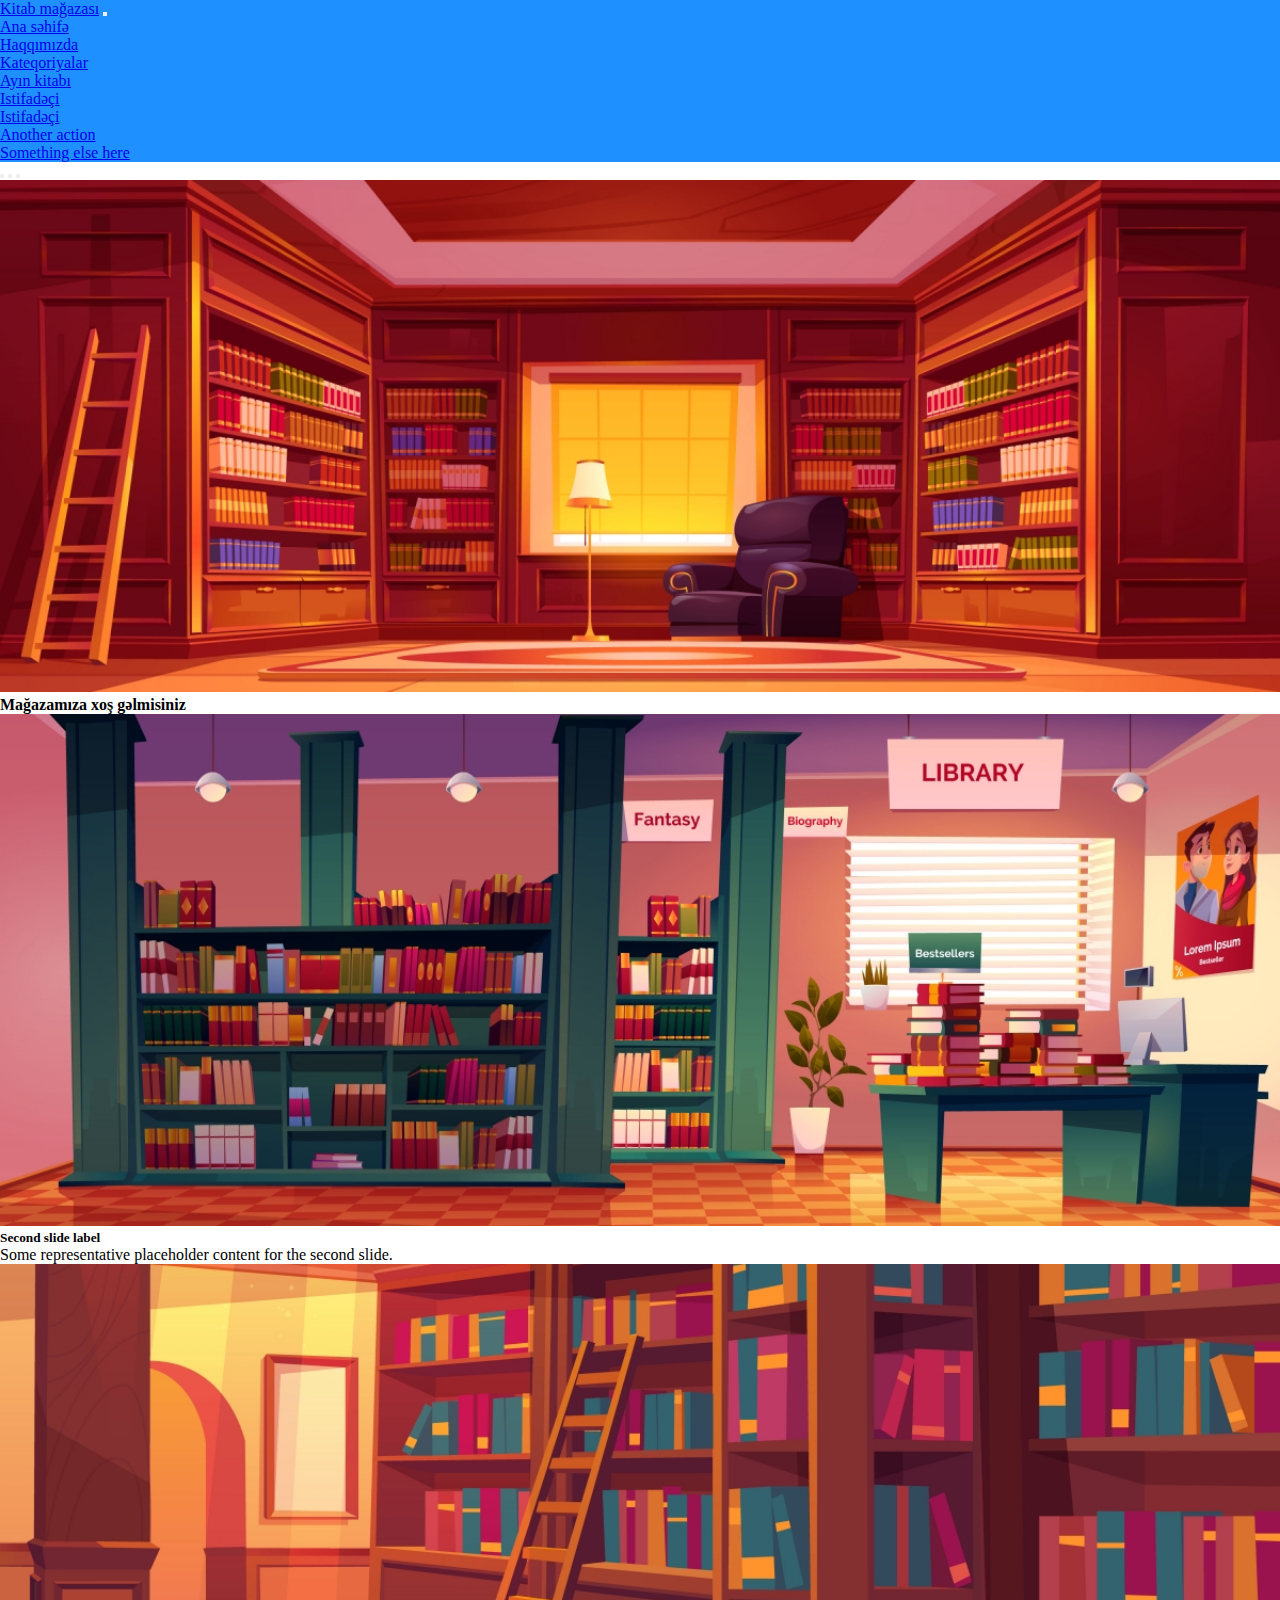
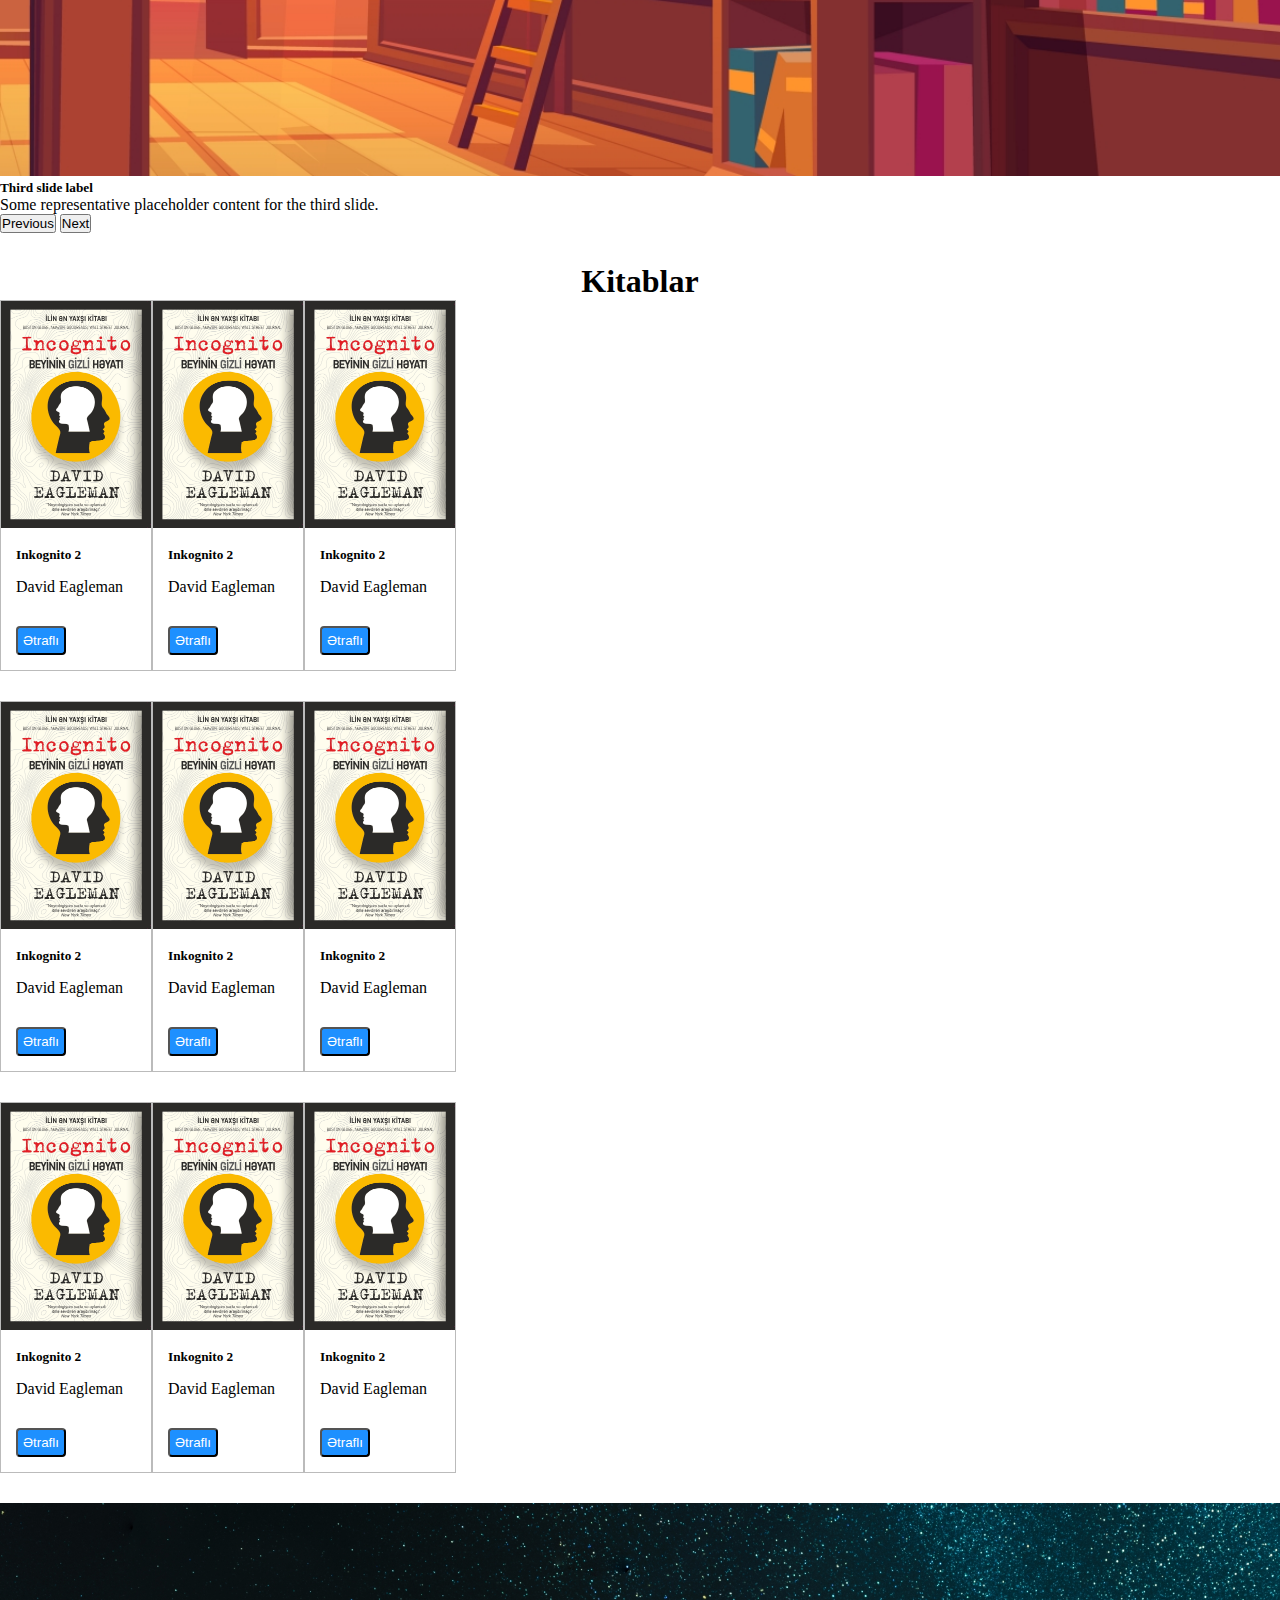
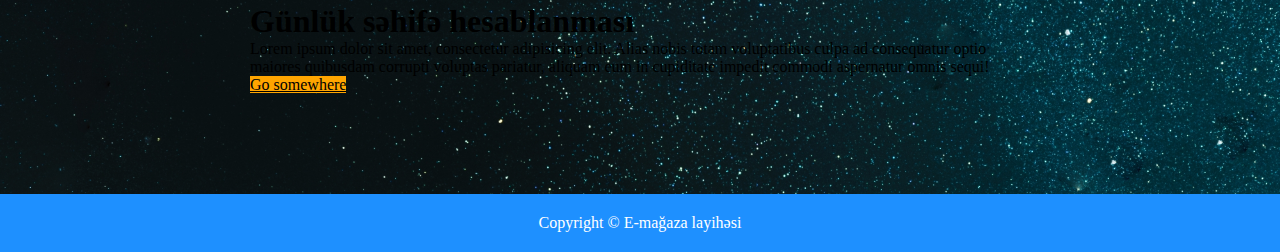
<file: Bootstrap/home.html>
<!DOCTYPE html>
<html lang="en">
<head>
    <meta charset="UTF-8">
    <meta http-equiv="X-UA-Compatible" content="IE=edge">
    <meta name="viewport" content="width=device-width, initial-scale=1.0">
    <title>Document</title>
    <!-- CSS only -->
    <link href="https://cdn.jsdelivr.net/npm/bootstrap@5.1.3/dist/css/bootstrap.min.css" rel="stylesheet" integrity="sha384-1BmE4kWBq78iYhFldvKuhfTAU6auU8tT94WrHftjDbrCEXSU1oBoqyl2QvZ6jIW3" crossorigin="anonymous">
    <link rel="stylesheet" href="/Bootstrap/home.css">
</head>
<body>
  <nav class="navbar navbar-expand-lg navbar-light">
    <div class="container">
      <a class="navbar-brand text-white" href="#">Kitab mağazası</a>
      <button class="navbar-toggler" type="button" data-bs-toggle="collapse" data-bs-target="#navbarNavDropdown" aria-controls="navbarNavDropdown" aria-expanded="false" aria-label="Toggle navigation">
        <span class="navbar-toggler-icon"></span>
      </button>
      <div class="collapse navbar-collapse" id="navbarNavDropdown">
        <ul class="navbar-nav">
          <li class="nav-item">
            <a class="nav-link active text-white " aria-current="page" href="#">Ana səhifə</a>
          </li>
          <li class="nav-item">
            <a class="nav-link text-muted" href="#">Haqqımızda</a>
          </li>
          <li class="nav-item">
            <a class="nav-link text-muted" href="#">Kateqoriyalar </a>
          </li>
          <li class="nav-item text-grey-600">
            <a class="nav-link text-muted" href="#">Ayın kitabı</a>
          </li>
          <li class="nav-item dropdown">
            <a class="nav-link dropdown-toggle text-muted" href="#" id="navbarDropdownMenuLink" role="button" data-bs-toggle="dropdown" aria-expanded="false">Istifadəçi</a>
            <ul class="dropdown-menu" aria-labelledby="navbarDropdownMenuLink">
              <li><a class="dropdown-item text-muted" href="#">Istifadəçi</a></li>
              <li><a class="dropdown-item text-muted" href="#">Another action</a></li>
              <li><a class="dropdown-item text-muted" href="#">Something else here</a></li>
            </ul>
          </li>
        </ul>
      </div>
    </div>
  </nav>
  <div id="carouselExampleCaptions" class="carousel slide" data-bs-ride="carousel">
    <div class="carousel-indicators">
      <button type="button" data-bs-target="#carouselExampleCaptions" data-bs-slide-to="0" class="active" aria-current="true" aria-label="Slide 1"></button>
      <button type="button" data-bs-target="#carouselExampleCaptions" data-bs-slide-to="1" aria-label="Slide 2"></button>
      <button type="button" data-bs-target="#carouselExampleCaptions" data-bs-slide-to="2" aria-label="Slide 3"></button>
    </div>
    <div class="carousel-inner">
      <div class="carousel-item active corusel-image">
        <img src="/images/book_slide1.jpg" alt="book_slide1">
        <div class="carousel-caption d-none d-md-block">
          <h4>Mağazamıza xoş gəlmisiniz</h4>
        </div>
      </div>
      <div class="carousel-item corusel-image">
        <img src="/images/book_slide2.jpg" alt="book_slide2">
        <div class="carousel-caption d-none d-md-block">
          <h5>Second slide label</h5>
          <p>Some representative placeholder content for the second slide.</p>
        </div>
      </div>
      <div class="carousel-item corusel-image">
        <img src="/images/book_slide3.jpg" alt="book_slide3">
        <div class="carousel-caption d-none d-md-block">
          <h5>Third slide label</h5>
          <p>Some representative placeholder content for the third slide.</p>
        </div>
      </div>
    </div>
    <button class="carousel-control-prev" type="button" data-bs-target="#carouselExampleCaptions" data-bs-slide="prev">
      <span class="carousel-control-prev-icon" aria-hidden="true"></span>
      <span class="visually-hidden">Previous</span>
    </button>
    <button class="carousel-control-next" type="button" data-bs-target="#carouselExampleCaptions" data-bs-slide="next">
      <span class="carousel-control-next-icon" aria-hidden="true"></span>
      <span class="visually-hidden">Next</span>
    </button>
  </div>
  <div class="container book_table">
    <h1>Kitablar</h1>
    <div class="book-table">
      <div class="row">
        <div class="col-4">
          <div class="book-item">
            <img src="../images/Rectangle.png" alt="Rectangle">
            <h5>Inkognito 2</h5>
            <p>David Eagleman</p> 
            <button>Ətraflı</button>
          </div>
        </div>
        <div class="col-4">
          <div class="book-item">
            <img src="../images/Rectangle.png" alt="">
            <h5>Inkognito 2</h5>
            <p>David Eagleman</p>
            <button>Ətraflı</button>
          </div>
        </div>
        <div class="col-4">
          <div class="book-item">
            <img src="../images/Rectangle.png" alt="">
            <h5>Inkognito 2</h5>
            <p>David Eagleman</p>
            <button>Ətraflı</button>
          </div>
        </div>
      </div>
      <div class="row">
        <div class="col-4">
          <div class="book-item">
            <img src="../images/Rectangle.png" alt="">
            <h5>Inkognito 2</h5>
            <p>David Eagleman</p>
            <button>Ətraflı</button>
          </div>
        </div>
        <div class="col-4">
          <div class="book-item">
            <img src="../images/Rectangle.png" alt="">
            <h5>Inkognito 2</h5>
            <p>David Eagleman</p>
            <button>Ətraflı</button>
          </div>
        </div>
        <div class="col-4">
          <div class="book-item">
            <img src="../images/Rectangle.png" alt="">
            <h5>Inkognito 2</h5>
            <p>David Eagleman</p>
            <button>Ətraflı</button>
          </div>
        </div>
      </div>
      <div class="row">
        <div class="col-4">
          <div class="book-item">
            <img src="../images/Rectangle.png" alt="">
            <h5>Inkognito 2</h5>
            <p>David Eagleman</p>
            <button>Ətraflı</button>
          </div>
        </div>
        <div class="col-4">
          <div class="book-item">
            <img src="../images/Rectangle.png" alt="">
            <h5>Inkognito 2</h5>
            <p>David Eagleman</p>
            <button>Ətraflı</button>
          </div>
        </div>
        <div class="col-4">
          <div class="book-item">
            <img src="../images/Rectangle.png" alt="">
            <h5>Inkognito 2</h5>
            <p>David Eagleman</p>
            <button>Ətraflı</button>
          </div>
        </div>
      </div>
    </div>
  </div>
  <div class="card">
    <div class="card-body jumbotron">
      <h1 class="card-title text-white">Günlük səhifə hesablanması</h1>
      <p class="card-text text-white">Lorem ipsum dolor sit amet, consectetur adipisicing elit. Alias nobis totam voluptatibus culpa ad consequatur optio maiores quibusdam corrupti voluptas pariatur, aliquam eum in cupiditate impedit commodi aspernatur omnis sequi!</p>
      <a href="#" class="btn btn-primary">Go somewhere</a>
    </div>
  </div>
  <footer>
    <p class="footer-text">Copyright © E-mağaza layihəsi</p>
  </footer>
</body>
</html>
</file>
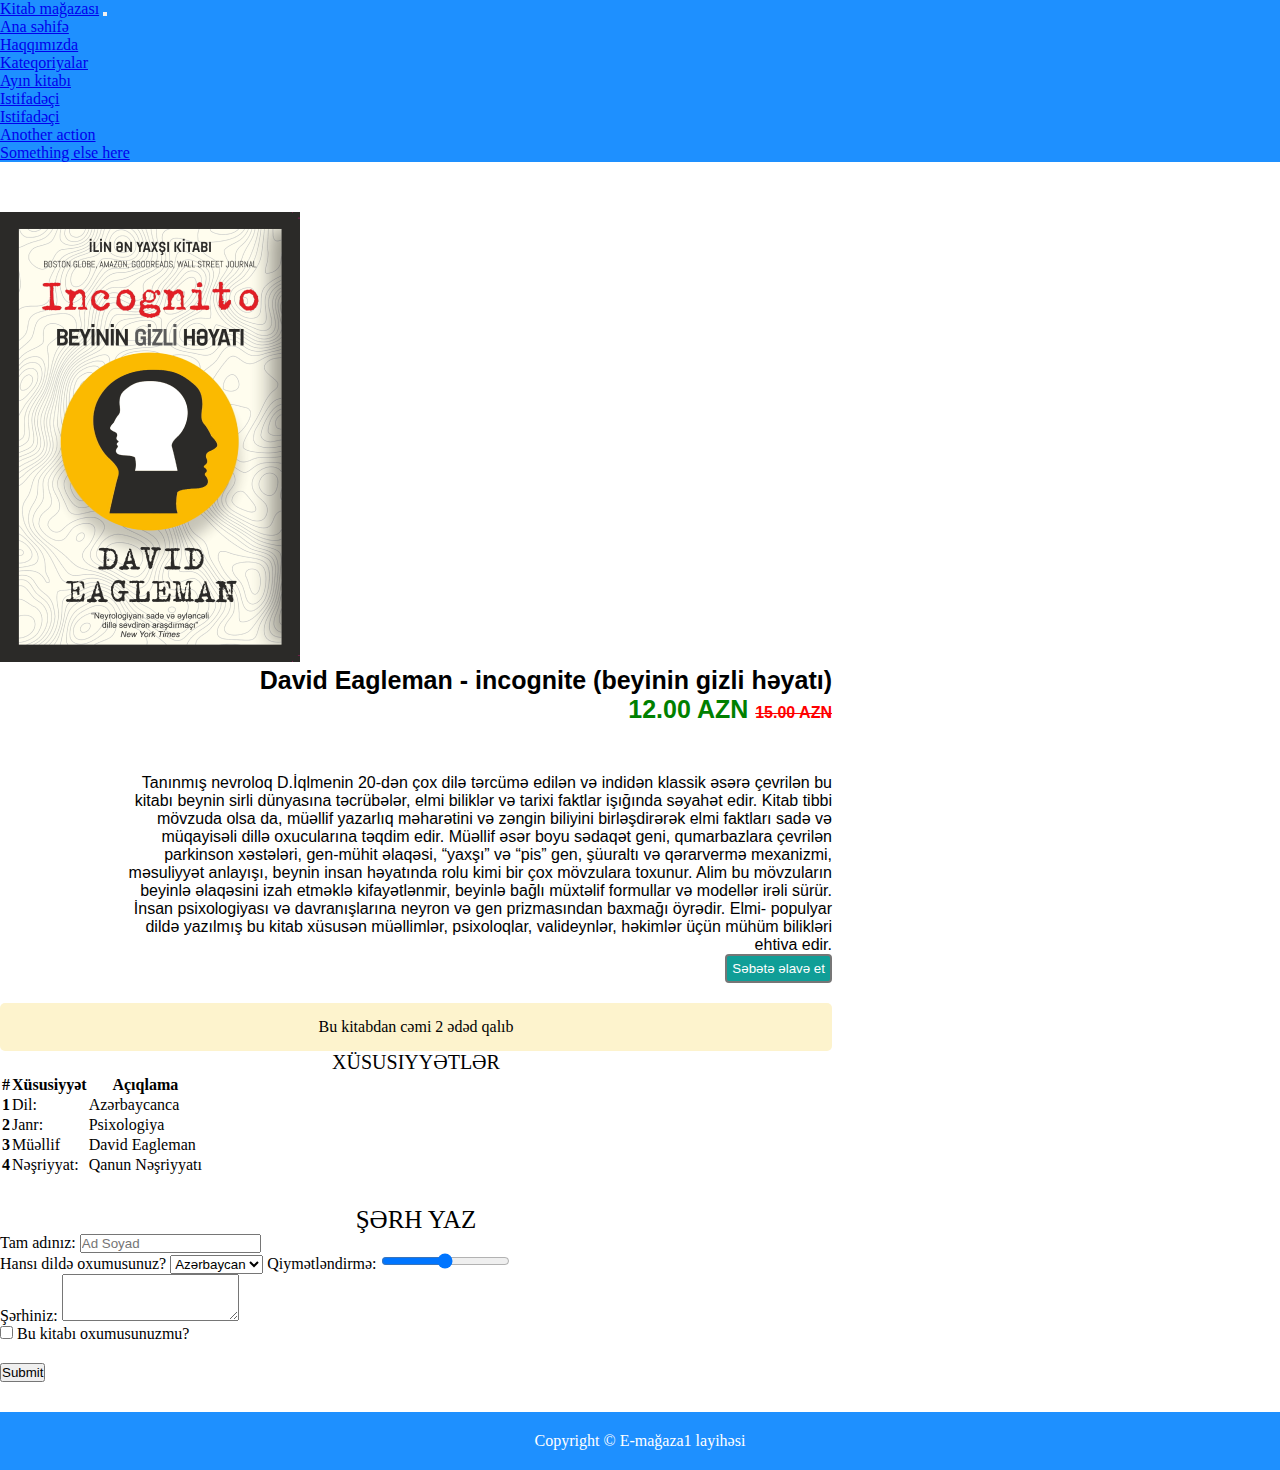
<file: Bootstrap/product.html>
<!DOCTYPE html>
<html lang="en">
<head>
    <meta charset="UTF-8">
    <meta http-equiv="X-UA-Compatible" content="IE=edge">
    <meta name="viewport" content="width=device-width, initial-scale=1.0">
    <title>Document</title>
    <!-- CSS only -->
    <link href="https://cdn.jsdelivr.net/npm/bootstrap@5.1.3/dist/css/bootstrap.min.css" rel="stylesheet" integrity="sha384-1BmE4kWBq78iYhFldvKuhfTAU6auU8tT94WrHftjDbrCEXSU1oBoqyl2QvZ6jIW3" crossorigin="anonymous"> 
    <link rel="stylesheet" href="/Bootstrap/product.css ">
</head>
<body>
    <nav class="navbar navbar-expand-lg navbar-light">
        <div class="container">
          <a class="navbar-brand text-white" href="#">Kitab mağazası</a>
          <button class="navbar-toggler" type="button" data-bs-toggle="collapse" data-bs-target="#navbarNavDropdown" aria-controls="navbarNavDropdown" aria-expanded="false" aria-label="Toggle navigation">
            <span class="navbar-toggler-icon"></span>
          </button>
          <div class="collapse navbar-collapse" id="navbarNavDropdown">
            <ul class="navbar-nav">
              <li class="nav-item">
                <a class="nav-link active text-white " aria-current="page" href="#">Ana səhifə</a>
              </li>
              <li class="nav-item">
                <a class="nav-link text-muted" href="#">Haqqımızda</a>
              </li>
              <li class="nav-item">
                <a class="nav-link text-muted" href="#">Kateqoriyalar </a>
              </li>
              <li class="nav-item text-grey-600">
                <a class="nav-link text-muted" href="#">Ayın kitabı</a>
              </li>
              <li class="nav-item dropdown">
                <a class="nav-link dropdown-toggle text-muted" href="#" id="navbarDropdownMenuLink" role="button" data-bs-toggle="dropdown" aria-expanded="false">Istifadəçi</a>
                <ul class="dropdown-menu" aria-labelledby="navbarDropdownMenuLink">
                  <li><a class="dropdown-item text-muted" href="#">Istifadəçi</a></li>
                  <li><a class="dropdown-item text-muted" href="#">Another action</a></li>
                  <li><a class="dropdown-item text-muted" href="#">Something else here</a></li>
                </ul>
              </li>
            </ul>
          </div>
        </div>
    </nav>
    <div class="container">
        <div class="row book-content">
            <div class="col-3 book-image">
                <img src="/images/Rectangle.png" alt="">
            </div>
            <div class="col-9">
                <div class="row">
                    <div class="col-12">
                        <div class="book-content-top">
                            <h3 id="head3">
                              David Eagleman - incognite (beyinin gizli həyatı)
                            </h3>
                            <span class="first-price"><b>12.00 AZN </b></span>
                            <span class="second-price"><b>15.00 AZN</b></span>
                        </div>
                    </div>
                    <div class="col-12">
                        <div class="book-content-bottom">
                            <p class="black">
                              Tanınmış nevroloq D.İqlmenin 20-dən çox dilə tərcümə edilən və
                              indidən klassik əsərə çevrilən bu kitabı beynin sirli dünyasına
                              təcrübələr, elmi biliklər və tarixi faktlar işığında səyahət
                              edir. Kitab tibbi mövzuda olsa da, müəllif yazarlıq məharətini
                              və zəngin biliyini birləşdirərək elmi faktları sadə və
                              müqayisəli dillə oxucularına təqdim edir. Müəllif əsər boyu
                              sədaqət geni, qumarbazlara çevrilən parkinson xəstələri,
                              gen-mühit əlaqəsi, “yaxşı” və “pis” gen, şüuraltı və qərarvermə
                              mexanizmi, məsuliyyət anlayışı, beynin insan həyatında rolu kimi
                              bir çox mövzulara toxunur. Alim bu mövzuların beyinlə əlaqəsini
                              izah etməklə kifayətlənmir, beyinlə bağlı müxtəlif formullar və
                              modellər irəli sürür. İnsan psixologiyası və davranışlarına
                              neyron və gen prizmasından baxmağı öyrədir. Elmi-
                              populyar dildə yazılmış bu kitab xüsusən müəllimlər, psixoloqlar,
                              valideynlər, həkimlər üçün mühüm bilikləri ehtiva edir.
                            </p>
                            <button class="book-content-button">Səbətə əlavə et</button>
                        </div>
                    </div>
                </div>
            </div>
            <div class="col-12">
                <p class="content-area">Bu kitabdan cəmi 2 ədəd qalıb</p>
            </div>
        </div>
        <table class="table table-striped">
            <p class="table-property">Xüsusiyyətlər</p>
            <thead>
                <tr>
                  <th scope="col">#</th>
                  <th scope="col">Xüsusiyyət</th>
                  <th scope="col">Açıqlama</th>
                </tr>
              </thead>
              <tbody>
                <tr>
                  <th scope="row">1</th>
                  <td colspan="1">Dil:</td>
                  <td>Azərbaycanca</td>
                </tr>
                <tr>
                  <th scope="row">2</th>
                  <td colspan="1">Janr:</td>
                  <td>Psixologiya</td>
                </tr>
                <tr>
                  <th scope="row">3</th>
                  <td colspan="1">Müəllif</td>
                  <td>David Eagleman</td>
                </tr>
                <tr>
                    <th scope="row">4</th>
                    <td colspan="1">Nəşriyyat:</td>
                    <td>Qanun Nəşriyyatı</td>
                  </tr>
              </tbody>
        </table>
        <form>
            <p>Şərh yaz</p>
            <div class="mb-3">
              <label for="exampleInputEmail1" class="form-label">Tam adınız:</label>
              <input type="email" class="form-control" id="exampleInputEmail1" aria-describedby="emailHelp" placeholder="Ad Soyad">
              <div id="emailHelp" class="form-text"></div>
            </div>
            <label for="">Hansı dildə oxumusunuz?</label>
            <select class="form-select" aria-label="Default select example">
                <option selected>Azərbaycan</option>
                <option value="1">Rusca</option>
                <option value="2">Turkce</option>
                <option value="3">İngiliscə</option>
            </select>
            <label for="customRange1" class="form-label">Qiymətləndirmə:</label>
            <input type="range" class="form-range" id="customRange1">
            <div class="mb-3">
                <label for="exampleFormControlTextarea1" class="form-label">Şərhiniz:</label>
                <textarea class="form-control" id="exampleFormControlTextarea1" rows="3"></textarea>
            </div>
            <div class="form-check form-switch">
                <input class="form-check-input" type="checkbox" role="switch" id="flexSwitchCheckDefault">
                <label class="form-check-label" for="flexSwitchCheckDefault">Bu kitabı oxumusunuzmu?</label>
            </div>
            <button type="submit" class="btn btn-primary">Submit</button>
        </form> 
    </div>
    <footer>
        <p class="footer-text">Copyright © E-mağaza1 layihəsi</p>
    </footer>
</body>
</html>
</file>
<file: Bootstrap/home.css>
*{
    margin: 0;
    padding: 0;
    box-sizing: border-box;
}
.navbar{
    width: 100%;
    background-color: dodgerblue;
    color: white;
}
.navbar-brand{
    width: 500px;
    text-align: center;
}
.collapse{
    justify-content: flex-end;
}
.jumbotron{
    background-image: url(../images/jumbotron.jpg);
    background-size: cover;
    padding: 100px 250px;
    margin: 0 auto;
}
.corusel-image>img{
    width: 100%;
}
.btn-primary{
    background-color: orange;
    border-color: orange;
    color: black;
}
.footer-text{
    padding: 20px;
    margin: 0 auto;
    background-color: dodgerblue;
    color: white;
    text-align: center;
}  
.row{
    display: flex;
} 
.book-item img{
    width: 150px;
    height: 227px;
}
.book-item{
    border: 1px solid rgb(187, 187, 187);
    margin-bottom: 30px;
    display: inline-block;
    text-align: left;
}
.book-item h5, .book-item p, .book-item button{
    margin: 15px auto 15px 15px;
}
.book-item > button{
    border-radius: 4px;
    background-color: dodgerblue;
    color: white;
    padding: 5px;
}
.book_table > h1{
    text-align: center;
    margin-top: 30px;
}
.col-4{
    text-align: center;
}
</file>
<file: Bootstrap/product.css>
*{
    margin: 0;
    padding: 0;
    box-sizing: border-box;
}
.navbar{
    width: 100%;
    background-color: dodgerblue;
    color: white;
}
.container{
    width: 65%;
}
.navbar-brand{
    width: 500px;
    text-align: center;
}
.book-content{
    margin-top: 50px;
}
.book-image img {
    width: 300px;
    height: 450px;
}
.book-content-top{
    text-align: right;
}
.book-content-top h3{
    font-size: 25px;
    color: #000000;
    font-family: Roboto, sans-serif;

}
.first-price{
    color: #008000;
    font-size: 25px;
    font-family: Roboto, sans-serif;
    margin: 16px 0px 4px 2px;
}
.second-price{
    color: #FF0000;
    font-family: Roboto, sans-serif;
    text-decoration: line-through;
}
.book-content-bottom{
    font-family: Roboto, Geneva, Tahoma, sans-serif;
    text-align: right;
    margin-top: 50px;
    margin-left: 110px;
}
.book-content-button{
    color: white;
    background-color: #109E97;
    border: 2px solid #767676;
    border-radius: 4px;
    padding: 5px;
}
form p{
    text-align: center;
    text-transform: uppercase;
    font-size: 25px;
    margin-top: 30px;
}
form button{
    margin-top: 20px;
    margin-bottom: 30px;
}
.collapse{
    justify-content: flex-end;
}
.content-area{
    text-align: center;
    background-color: #FDF3CD;
    padding: 15px;
    margin-top: 20px;
    border-radius: 5px;
}
.table-property{
    font-size: 20px;
    text-transform: uppercase;
    text-align: center;
}
.footer-text{
    padding: 20px;
    margin: 0 auto;
    background-color: dodgerblue;
    color: white;
    text-align: center;
}
</file>
